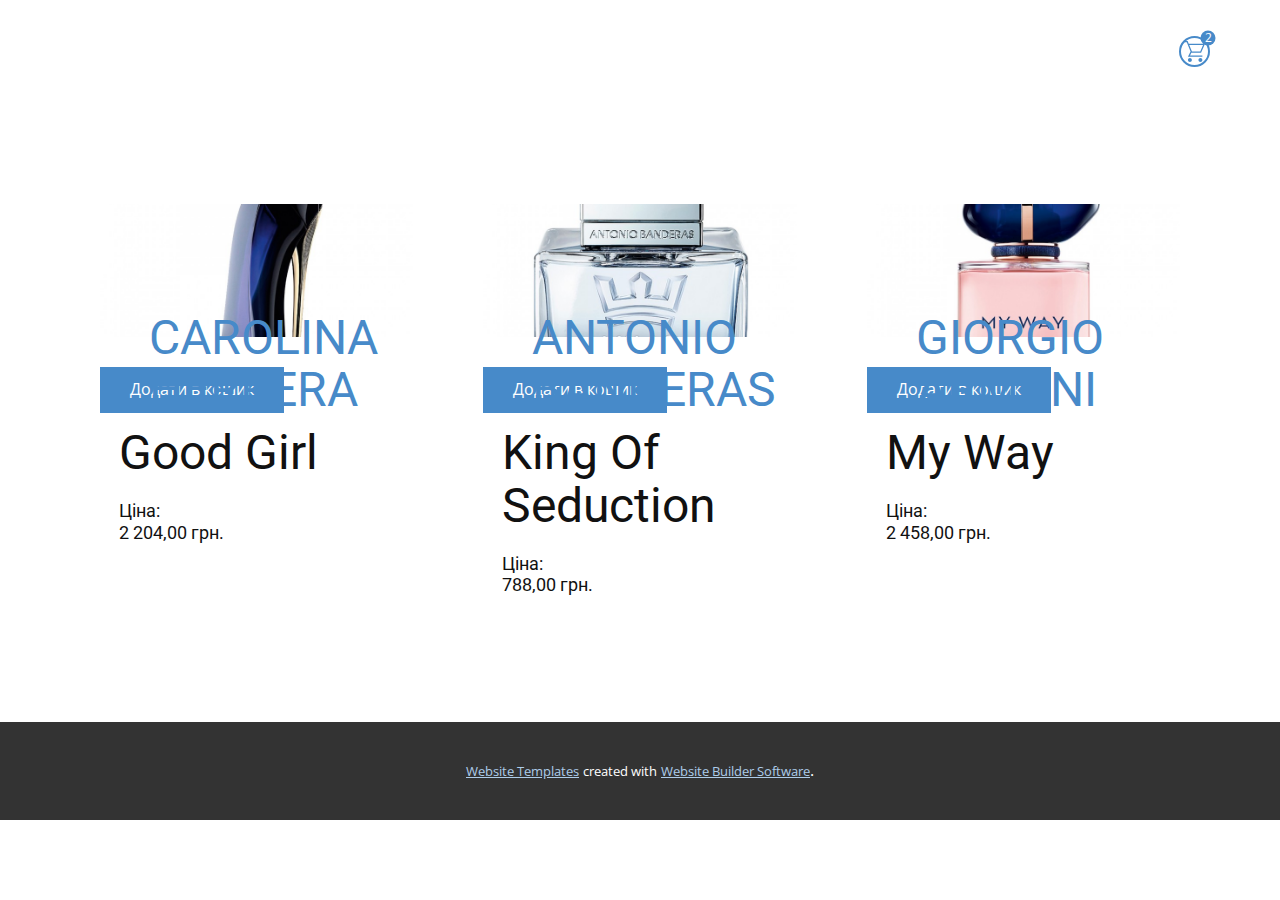
<file: index.html>
<!DOCTYPE html>
<html style="font-size: 16px;">
  <head>
    <meta name="viewport" content="width=device-width, initial-scale=1.0">
    <meta charset="utf-8">
    <meta name="keywords" content="CAROLINA HERRERAGood Girl, ​ANTONIO BANDERASKing Of Seduction, GIORGIO ARMANIMy Way">
    <meta name="description" content="">
    <meta name="page_type" content="np-template-header-footer-from-plugin">
    <title>О нас</title>
    <link rel="stylesheet" href="nicepage.css" media="screen">
<link rel="stylesheet" href="О-нас.css" media="screen">
    <script class="u-script" type="text/javascript" src="jquery.js" defer=""></script>
    <script class="u-script" type="text/javascript" src="nicepage.js" defer=""></script>
    <meta name="generator" content="Nicepage 4.9.5, nicepage.com">
    
    <link id="u-theme-google-font" rel="stylesheet" href="https://fonts.googleapis.com/css?family=Roboto:100,100i,300,300i,400,400i,500,500i,700,700i,900,900i|Open+Sans:300,300i,400,400i,500,500i,600,600i,700,700i,800,800i">
    
    
    
    
    <script type="application/ld+json">{
		"@context": "http://schema.org",
		"@type": "Organization",
		"name": ""
}</script>
    <meta name="theme-color" content="#478ac9">
    <meta property="og:title" content="О нас">
    <meta property="og:type" content="website">
  </head>
  <body data-home-page="О-нас.html" data-home-page-title="О нас" class="u-body u-xl-mode"><header class="u-clearfix u-header u-header" id="sec-addf"><div class="u-align-left-xs u-clearfix u-sheet u-valign-middle-lg u-valign-middle-md u-valign-middle-sm u-valign-middle-xl u-sheet-1"><!--shopping_cart-->
        <a class="u-shopping-cart u-shopping-cart-1" href="#"><span class="u-border-2 u-border-palette-1-base u-icon u-icon-circle u-shopping-cart-icon u-text-palette-1-base u-icon-1"><svg class="u-svg-link" preserveAspectRatio="xMidYMin slice" viewBox="0 0 16 16" style=""><use xmlns:xlink="http://www.w3.org/1999/xlink" xlink:href="#svg-b035"></use></svg><svg class="u-svg-content" viewBox="0 0 16 16" x="0px" y="0px" id="svg-b035"><path d="M14.5,3l-2.1,5H6.1L5.9,7.6L4,3H14.5 M0,0v1h2.1L5,8l-2,4h11v-1H4.6l1-2H13l3-7H3.6L2.8,0H0z M12.5,13
	c-0.8,0-1.5,0.7-1.5,1.5s0.7,1.5,1.5,1.5s1.5-0.7,1.5-1.5S13.3,13,12.5,13L12.5,13z M4.5,13C3.7,13,3,13.7,3,14.5S3.7,16,4.5,16
	S6,15.3,6,14.5S5.3,13,4.5,13L4.5,13z"></path></svg>
        <span class="u-icon-circle u-palette-1-base u-shopping-cart-count" style="font-size: 0.75rem;"><!--shopping_cart_count-->2<!--/shopping_cart_count--></span>
    </span>
        </a><!--/shopping_cart-->
      </div></header>
    <section class="u-clearfix u-section-1" id="sec-34e7">
      <div class="u-clearfix u-sheet u-sheet-1"><!--blog--><!--blog_options_json--><!--{"type":"Recent","source":"","tags":"","count":""}--><!--/blog_options_json-->
        <div class="u-blog u-container-style u-expanded-width-lg u-expanded-width-md u-expanded-width-sm u-expanded-width-xl u-layout-horizontal u-blog-1">
          <div class="u-list-control"></div>
          <div class="u-repeater u-repeater-1"><!--blog_post-->
            <div class="u-blog-post u-container-style u-repeater-item">
              <div class="u-container-layout u-similar-container u-container-layout-1">
                <a class="u-post-header-link" href="blog/пост-5.html"><!--blog_post_image-->
                  <img src="images/carolina-herrera-good-girl.jpg" alt="" class="u-blog-control u-expanded-width-lg u-expanded-width-md u-expanded-width-sm u-expanded-width-xl u-image u-image-default u-image-1" data-image-width="720" data-image-height="720"><!--/blog_post_image-->
                </a>
                <a id = "yourId"  class="u-btn u-button-style u-btn-1">Додати в кошик</a>
                <h1 class="u-text u-text-1">
                  <a href="https://www.brocard.ua/ua/brand/carolina_herrera" class="brand-name u-active-none u-border-none u-btn u-button-style u-hover-none u-none u-text-palette-1-base u-btn-2">CAROLINA HERRERA</a>Good Girl
                </h1>
                <h6 class="u-text u-text-2"> Ціна:<br>2&nbsp;204,00&nbsp;грн.
                </h6>
              </div>
            </div><!--/blog_post--><!--blog_post-->
            <div class="u-blog-post u-container-style u-repeater-item">
              <div class="u-container-layout u-similar-container u-container-layout-2">
                <a class="u-post-header-link" href="blog/пост-4.html"><!--blog_post_image-->
                  <img src="images/antonio-banderas-king-of-seduction.jpg" alt="" class="u-blog-control u-expanded-width-lg u-expanded-width-md u-expanded-width-sm u-expanded-width-xl u-image u-image-default u-image-2" data-image-width="720" data-image-height="720"><!--/blog_post_image-->
                </a>
                <script>
                  document.getElementById('yourId1').onclick = function(){
alert('Додано в кошик');
}
                </script>
                  <script>
                    document.getElementById('yourId2').onclick = function(){
alert('Додано в кошик');
}
                  </script>
                    <script>
                      document.getElementById('yourId').onclick = function(){
  alert('Додано в кошик');
  }
                    </script>
                <a id = "yourId1" class="u-btn u-button-style u-btn-3">Додати в кошик</a>
                <h1 class="u-text u-text-3">
                  <a href="https://www.brocard.ua/ua/brand/antonio_banderas" class="brand-name u-active-none u-border-none u-btn u-button-style u-hover-none u-none u-text-palette-1-base u-btn-4">ANTONIO BANDERAS</a>King Of Seduction
                </h1>
                <h6 class="u-text u-text-4">Ціна:<br>788,00&nbsp;грн.
                </h6>
              </div>
            </div><!--/blog_post--><!--blog_post-->
            <div class="u-blog-post u-container-style u-repeater-item">
              <div class="u-container-layout u-similar-container u-container-layout-3">
                <a class="u-post-header-link" href="blog/пост-3.html"><!--blog_post_image-->
                  <img src="images/giorgio-armani-my-way.jpg" alt="" class="u-blog-control u-expanded-width-lg u-expanded-width-md u-expanded-width-sm u-expanded-width-xl u-image u-image-default u-image-3" data-image-width="720" data-image-height="720"><!--/blog_post_image-->
                </a>
                <a id = "yourId2" class="u-btn u-button-style u-btn-5">Додати в кошик</a>
                <h1 class="u-text u-text-5">
                  <a href="https://www.brocard.ua/ua/brand/giorgio_armani" class="brand-name u-active-none u-border-none u-btn u-button-style u-hover-none u-none u-text-palette-1-base u-btn-6">GIORGIO ARMANI</a>
                  <br>My Way
                </h1>
                <h6 class="u-text u-text-6"> Ціна:<br>2&nbsp;458,00&nbsp;грн.
                </h6>
              </div>
            </div><!--/blog_post-->
          </div>
          <div class="u-list-control"></div>
          <a class="u-absolute-vcenter u-gallery-nav u-gallery-nav-prev u-hidden-xs u-opacity u-opacity-70 u-spacing-10 u-text-body-alt-color u-gallery-nav-1" href="#" role="button">
            <span aria-hidden="true">
              <svg viewBox="0 0 451.847 451.847"><path d="M97.141,225.92c0-8.095,3.091-16.192,9.259-22.366L300.689,9.27c12.359-12.359,32.397-12.359,44.751,0
c12.354,12.354,12.354,32.388,0,44.748L173.525,225.92l171.903,171.909c12.354,12.354,12.354,32.391,0,44.744
c-12.354,12.365-32.386,12.365-44.745,0l-194.29-194.281C100.226,242.115,97.141,234.018,97.141,225.92z"></path></svg>
            </span>
            <span class="sr-only">
              <svg viewBox="0 0 451.847 451.847"><path d="M97.141,225.92c0-8.095,3.091-16.192,9.259-22.366L300.689,9.27c12.359-12.359,32.397-12.359,44.751,0
c12.354,12.354,12.354,32.388,0,44.748L173.525,225.92l171.903,171.909c12.354,12.354,12.354,32.391,0,44.744
c-12.354,12.365-32.386,12.365-44.745,0l-194.29-194.281C100.226,242.115,97.141,234.018,97.141,225.92z"></path></svg>
            </span>
          </a>
          <a class="u-absolute-vcenter u-gallery-nav u-gallery-nav-next u-hidden-xs u-opacity u-opacity-70 u-spacing-10 u-text-body-alt-color u-gallery-nav-2" href="#" role="button">
            <span aria-hidden="true">
              <svg viewBox="0 0 451.846 451.847"><path d="M345.441,248.292L151.154,442.573c-12.359,12.365-32.397,12.365-44.75,0c-12.354-12.354-12.354-32.391,0-44.744
L278.318,225.92L106.409,54.017c-12.354-12.359-12.354-32.394,0-44.748c12.354-12.359,32.391-12.359,44.75,0l194.287,194.284
c6.177,6.18,9.262,14.271,9.262,22.366C354.708,234.018,351.617,242.115,345.441,248.292z"></path></svg>
            </span>
            <span class="sr-only">
              <svg viewBox="0 0 451.846 451.847"><path d="M345.441,248.292L151.154,442.573c-12.359,12.365-32.397,12.365-44.75,0c-12.354-12.354-12.354-32.391,0-44.744
L278.318,225.92L106.409,54.017c-12.354-12.359-12.354-32.394,0-44.748c12.354-12.359,32.391-12.359,44.75,0l194.287,194.284
c6.177,6.18,9.262,14.271,9.262,22.366C354.708,234.018,351.617,242.115,345.441,248.292z"></path></svg>
            </span>
          </a>
        </div><!--/blog-->
      </div>
    </section>
    
    
    
    
    <footer class="u-align-center u-clearfix u-footer u-white u-footer" id="sec-1e5b"><div class="u-align-left-xs u-clearfix u-sheet u-sheet-1"></div></footer>
    <section class="u-backlink u-clearfix u-grey-80">
      <a class="u-link" href="https://nicepage.com/website-templates" target="_blank">
        <span>Website Templates</span>
      </a>
      <p class="u-text">
        <span>created with</span>
      </p>
      <a class="u-link" href="" target="_blank">
        <span>Website Builder Software</span>
      </a>. 
    </section>
  </body>
</html>
</file>
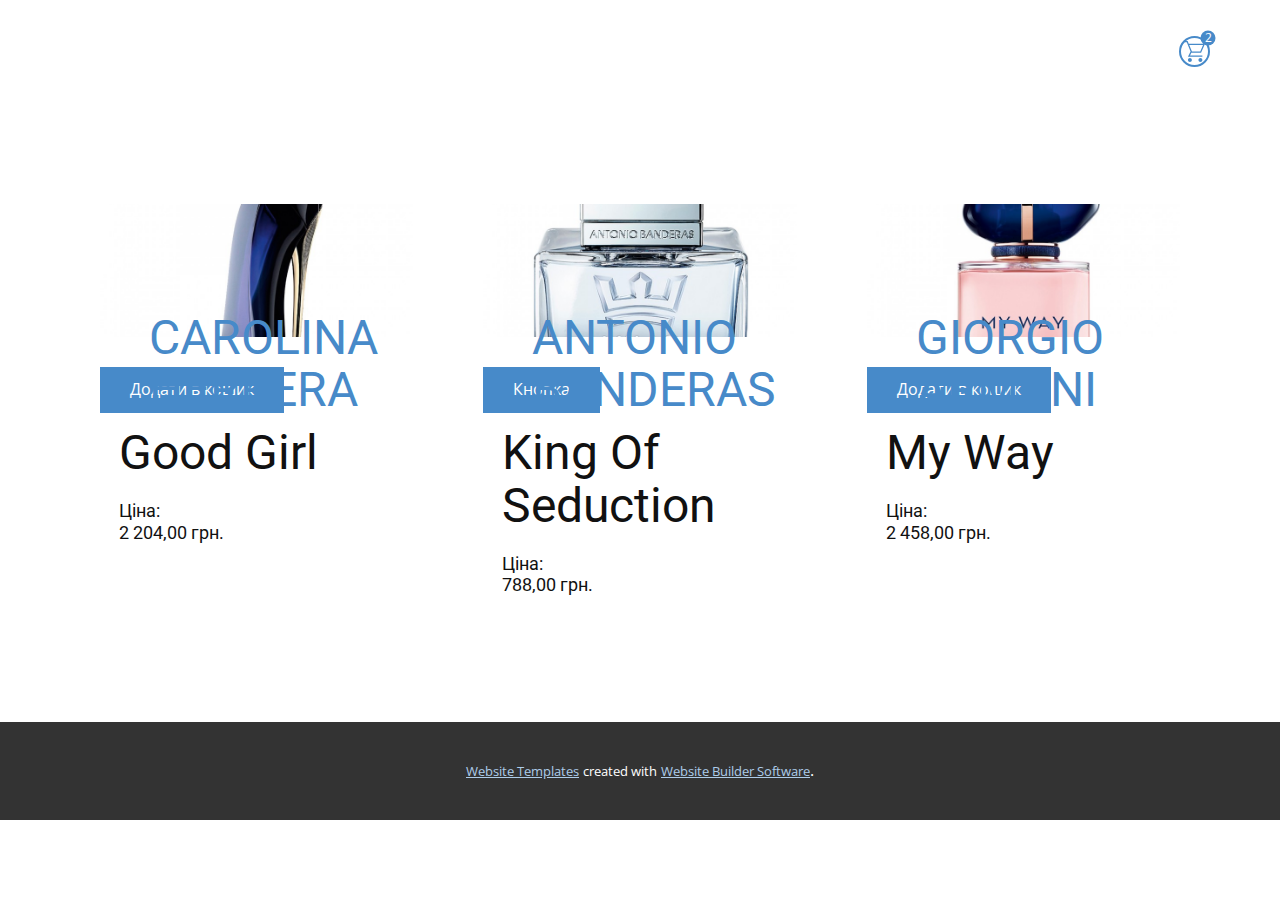
<file: О-нас.html>
<!DOCTYPE html>
<html style="font-size: 16px;">
  <head>
    <meta name="viewport" content="width=device-width, initial-scale=1.0">
    <meta charset="utf-8">
    <meta name="keywords" content="CAROLINA HERRERAGood Girl, ​ANTONIO BANDERASKing Of Seduction, GIORGIO ARMANIMy Way">
    <meta name="description" content="">
    <meta name="page_type" content="np-template-header-footer-from-plugin">
    <title>О нас</title>
    <link rel="stylesheet" href="nicepage.css" media="screen">
<link rel="stylesheet" href="О-нас.css" media="screen">
    <script class="u-script" type="text/javascript" src="jquery.js" defer=""></script>
    <script class="u-script" type="text/javascript" src="nicepage.js" defer=""></script>
    <meta name="generator" content="Nicepage 4.9.5, nicepage.com">
    
    <link id="u-theme-google-font" rel="stylesheet" href="https://fonts.googleapis.com/css?family=Roboto:100,100i,300,300i,400,400i,500,500i,700,700i,900,900i|Open+Sans:300,300i,400,400i,500,500i,600,600i,700,700i,800,800i">
    
    
    
    
    <script type="application/ld+json">{
		"@context": "http://schema.org",
		"@type": "Organization",
		"name": ""
}</script>
    <meta name="theme-color" content="#478ac9">
    <meta property="og:title" content="О нас">
    <meta property="og:type" content="website">
  </head>
  <body class="u-body u-xl-mode"><header class="u-clearfix u-header u-header" id="sec-addf"><div class="u-align-left-xs u-clearfix u-sheet u-valign-middle-lg u-valign-middle-md u-valign-middle-sm u-valign-middle-xl u-sheet-1"><!--shopping_cart-->
        <a class="u-shopping-cart u-shopping-cart-1" href="#"><span class="u-border-2 u-border-palette-1-base u-icon u-icon-circle u-shopping-cart-icon u-text-palette-1-base u-icon-1"><svg class="u-svg-link" preserveAspectRatio="xMidYMin slice" viewBox="0 0 16 16" style=""><use xmlns:xlink="http://www.w3.org/1999/xlink" xlink:href="#svg-b035"></use></svg><svg class="u-svg-content" viewBox="0 0 16 16" x="0px" y="0px" id="svg-b035"><path d="M14.5,3l-2.1,5H6.1L5.9,7.6L4,3H14.5 M0,0v1h2.1L5,8l-2,4h11v-1H4.6l1-2H13l3-7H3.6L2.8,0H0z M12.5,13
	c-0.8,0-1.5,0.7-1.5,1.5s0.7,1.5,1.5,1.5s1.5-0.7,1.5-1.5S13.3,13,12.5,13L12.5,13z M4.5,13C3.7,13,3,13.7,3,14.5S3.7,16,4.5,16
	S6,15.3,6,14.5S5.3,13,4.5,13L4.5,13z"></path></svg>
        <span class="u-icon-circle u-palette-1-base u-shopping-cart-count" style="font-size: 0.75rem;"><!--shopping_cart_count-->2<!--/shopping_cart_count--></span>
    </span>
        </a><!--/shopping_cart-->
      </div></header>
    <section class="u-clearfix u-section-1" id="sec-34e7">
      <div class="u-clearfix u-sheet u-sheet-1"><!--blog--><!--blog_options_json--><!--{"type":"Recent","source":"","tags":"","count":""}--><!--/blog_options_json-->
        <div class="u-blog u-container-style u-expanded-width-lg u-expanded-width-md u-expanded-width-sm u-expanded-width-xl u-layout-horizontal u-blog-1">
          <div class="u-list-control"></div>
          <div class="u-repeater u-repeater-1"><!--blog_post-->
            <div class="u-blog-post u-container-style u-repeater-item">
              <div class="u-container-layout u-similar-container u-container-layout-1">
                <a class="u-post-header-link" href="blog/пост-5.html"><!--blog_post_image-->
                  <img src="images/carolina-herrera-good-girl.jpg" alt="" class="u-blog-control u-expanded-width-lg u-expanded-width-md u-expanded-width-sm u-expanded-width-xl u-image u-image-default u-image-1" data-image-width="720" data-image-height="720"><!--/blog_post_image-->
                </a>
                <a href="https://nicepage.com/k/retro-website-templates" class="u-btn u-button-style u-btn-1">Додати в кошик</a>
                <h1 class="u-text u-text-1">
                  <a href="https://www.brocard.ua/ua/brand/carolina_herrera" class="brand-name u-active-none u-border-none u-btn u-button-style u-hover-none u-none u-text-palette-1-base u-btn-2">CAROLINA HERRERA</a>Good Girl
                </h1>
                <h6 class="u-text u-text-2"> Ціна:<br>2&nbsp;204,00&nbsp;грн.
                </h6>
              </div>
            </div><!--/blog_post--><!--blog_post-->
            <div class="u-blog-post u-container-style u-repeater-item">
              <div class="u-container-layout u-similar-container u-container-layout-2">
                <a class="u-post-header-link" href="blog/пост-4.html"><!--blog_post_image-->
                  <img src="images/antonio-banderas-king-of-seduction.jpg" alt="" class="u-blog-control u-expanded-width-lg u-expanded-width-md u-expanded-width-sm u-expanded-width-xl u-image u-image-default u-image-2" data-image-width="720" data-image-height="720"><!--/blog_post_image-->
                </a>
                <a href="https://nicepage.com/k/retro-website-templates" class="u-btn u-button-style u-btn-3">Кнопка</a>
                <h1 class="u-text u-text-3">
                  <a href="https://www.brocard.ua/ua/brand/antonio_banderas" class="brand-name u-active-none u-border-none u-btn u-button-style u-hover-none u-none u-text-palette-1-base u-btn-4">ANTONIO BANDERAS</a>King Of Seduction
                </h1>
                <h6 class="u-text u-text-4">Ціна:<br>788,00&nbsp;грн.
                </h6>
              </div>
            </div><!--/blog_post--><!--blog_post-->
            <div class="u-blog-post u-container-style u-repeater-item">
              <div class="u-container-layout u-similar-container u-container-layout-3">
                <a class="u-post-header-link" href="blog/пост-3.html"><!--blog_post_image-->
                  <img src="images/giorgio-armani-my-way.jpg" alt="" class="u-blog-control u-expanded-width-lg u-expanded-width-md u-expanded-width-sm u-expanded-width-xl u-image u-image-default u-image-3" data-image-width="720" data-image-height="720"><!--/blog_post_image-->
                </a>
                <a href="https://nicepage.com/k/retro-website-templates" class="u-btn u-button-style u-btn-5">Додати в кошик</a>
                <h1 class="u-text u-text-5">
                  <a href="https://www.brocard.ua/ua/brand/giorgio_armani" class="brand-name u-active-none u-border-none u-btn u-button-style u-hover-none u-none u-text-palette-1-base u-btn-6">GIORGIO ARMANI</a>
                  <br>My Way
                </h1>
                <h6 class="u-text u-text-6"> Ціна:<br>2&nbsp;458,00&nbsp;грн.
                </h6>
              </div>
            </div><!--/blog_post-->
          </div>
          <div class="u-list-control"></div>
          <a class="u-absolute-vcenter u-gallery-nav u-gallery-nav-prev u-hidden-xs u-opacity u-opacity-70 u-spacing-10 u-text-body-alt-color u-gallery-nav-1" href="#" role="button">
            <span aria-hidden="true">
              <svg viewBox="0 0 451.847 451.847"><path d="M97.141,225.92c0-8.095,3.091-16.192,9.259-22.366L300.689,9.27c12.359-12.359,32.397-12.359,44.751,0
c12.354,12.354,12.354,32.388,0,44.748L173.525,225.92l171.903,171.909c12.354,12.354,12.354,32.391,0,44.744
c-12.354,12.365-32.386,12.365-44.745,0l-194.29-194.281C100.226,242.115,97.141,234.018,97.141,225.92z"></path></svg>
            </span>
            <span class="sr-only">
              <svg viewBox="0 0 451.847 451.847"><path d="M97.141,225.92c0-8.095,3.091-16.192,9.259-22.366L300.689,9.27c12.359-12.359,32.397-12.359,44.751,0
c12.354,12.354,12.354,32.388,0,44.748L173.525,225.92l171.903,171.909c12.354,12.354,12.354,32.391,0,44.744
c-12.354,12.365-32.386,12.365-44.745,0l-194.29-194.281C100.226,242.115,97.141,234.018,97.141,225.92z"></path></svg>
            </span>
          </a>
          <a class="u-absolute-vcenter u-gallery-nav u-gallery-nav-next u-hidden-xs u-opacity u-opacity-70 u-spacing-10 u-text-body-alt-color u-gallery-nav-2" href="#" role="button">
            <span aria-hidden="true">
              <svg viewBox="0 0 451.846 451.847"><path d="M345.441,248.292L151.154,442.573c-12.359,12.365-32.397,12.365-44.75,0c-12.354-12.354-12.354-32.391,0-44.744
L278.318,225.92L106.409,54.017c-12.354-12.359-12.354-32.394,0-44.748c12.354-12.359,32.391-12.359,44.75,0l194.287,194.284
c6.177,6.18,9.262,14.271,9.262,22.366C354.708,234.018,351.617,242.115,345.441,248.292z"></path></svg>
            </span>
            <span class="sr-only">
              <svg viewBox="0 0 451.846 451.847"><path d="M345.441,248.292L151.154,442.573c-12.359,12.365-32.397,12.365-44.75,0c-12.354-12.354-12.354-32.391,0-44.744
L278.318,225.92L106.409,54.017c-12.354-12.359-12.354-32.394,0-44.748c12.354-12.359,32.391-12.359,44.75,0l194.287,194.284
c6.177,6.18,9.262,14.271,9.262,22.366C354.708,234.018,351.617,242.115,345.441,248.292z"></path></svg>
            </span>
          </a>
        </div><!--/blog-->
      </div>
    </section>
    
    
    
    
    <footer class="u-align-center u-clearfix u-footer u-white u-footer" id="sec-1e5b"><div class="u-align-left-xs u-clearfix u-sheet u-sheet-1"></div></footer>
    <section class="u-backlink u-clearfix u-grey-80">
      <a class="u-link" href="https://nicepage.com/website-templates" target="_blank">
        <span>Website Templates</span>
      </a>
      <p class="u-text">
        <span>created with</span>
      </p>
      <a class="u-link" href="" target="_blank">
        <span>Website Builder Software</span>
      </a>. 
    </section>
  </body>
</html>
</file>
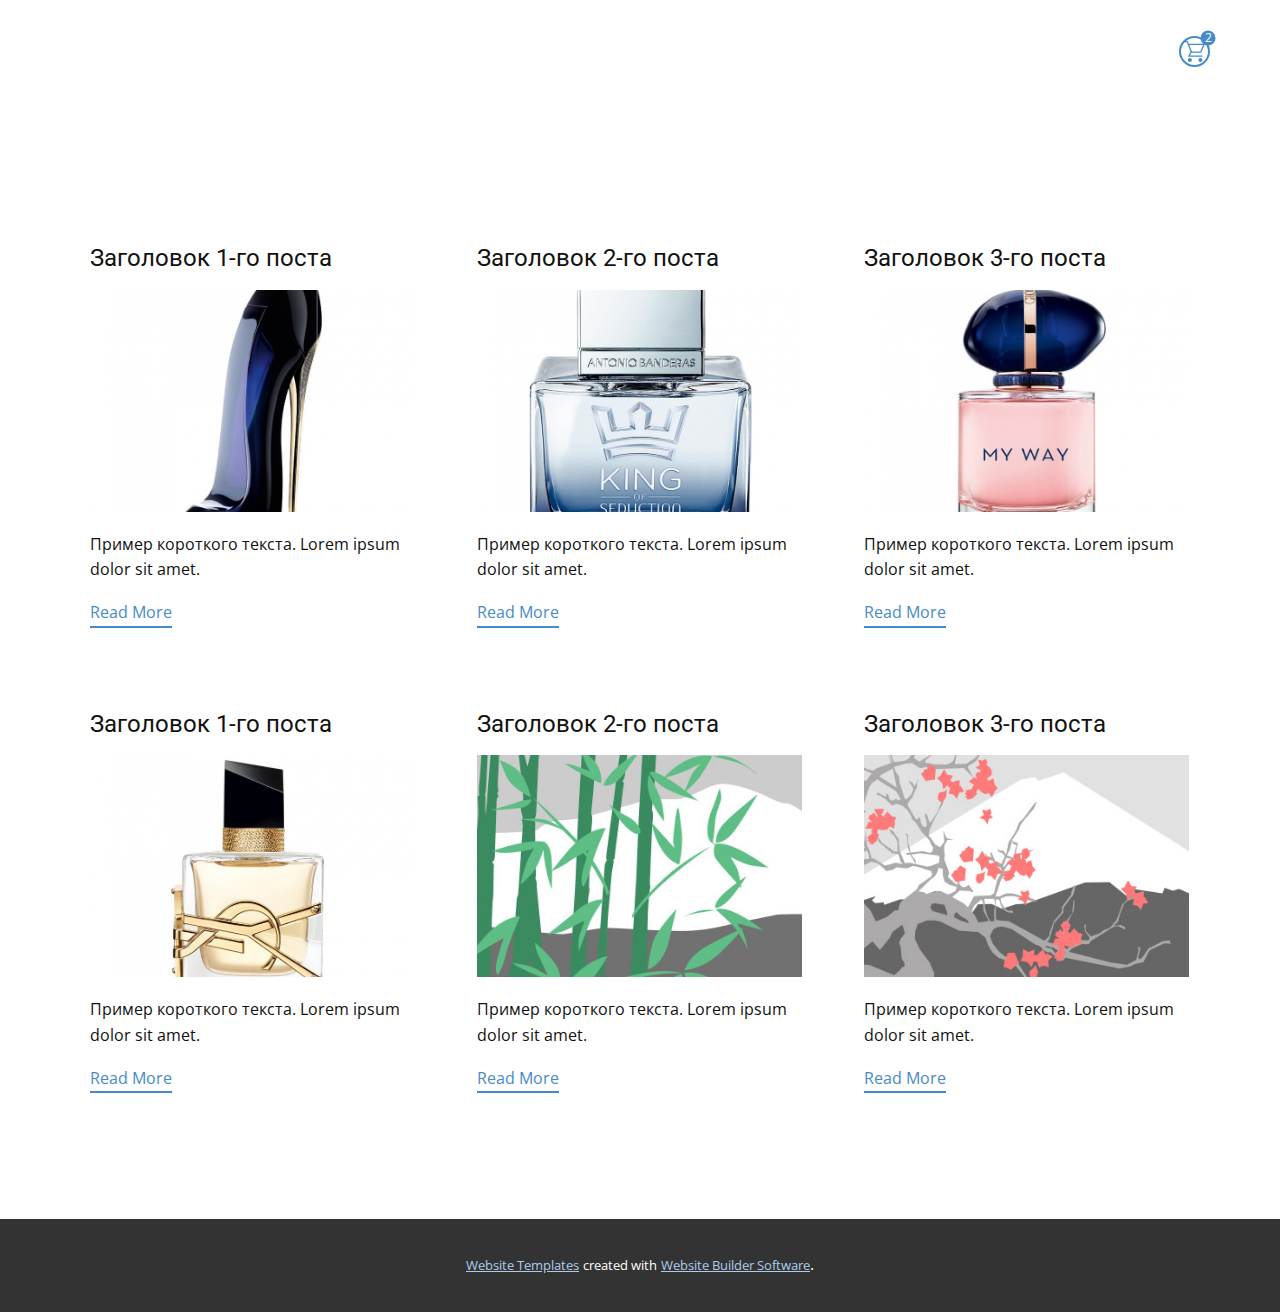
<file: blog/blog.html>
<html style="font-size: 16px;"><head>
    <meta name="viewport" content="width=device-width, initial-scale=1.0">
    <meta charset="utf-8">
    <meta name="keywords" content="Welcome!">
    <meta name="description" content="">
    <meta name="page_type" content="np-template-header-footer-from-plugin">
    <title>Blog Template</title>
    <link rel="stylesheet" href="../nicepage.css" media="screen">
<link rel="stylesheet" href="../Blog-Template.css" media="screen">
    <script class="u-script" type="text/javascript" src="../jquery.js" defer=""></script>
    <script class="u-script" type="text/javascript" src="../nicepage.js" defer=""></script>
    <meta name="generator" content="Nicepage 4.9.5, nicepage.com">
    <link id="u-theme-google-font" rel="stylesheet" href="https://fonts.googleapis.com/css?family=Roboto:100,100i,300,300i,400,400i,500,500i,700,700i,900,900i|Open+Sans:300,300i,400,400i,500,500i,600,600i,700,700i,800,800i">
    
    
    
    
    <script type="application/ld+json">{
		"@context": "http://schema.org",
		"@type": "Organization",
		"name": ""
}</script>
    <meta name="theme-color" content="#478ac9">
  </head>
  <body class="u-body u-xl-mode"><header class="u-clearfix u-header u-header" id="sec-addf"><div class="u-align-left-xs u-clearfix u-sheet u-valign-middle-lg u-valign-middle-md u-valign-middle-sm u-valign-middle-xl u-sheet-1"><!--shopping_cart-->
        <a class="u-shopping-cart u-shopping-cart-1" href="#"><span class="u-border-2 u-border-palette-1-base u-icon u-icon-circle u-shopping-cart-icon u-text-palette-1-base u-icon-1"><svg class="u-svg-link" preserveAspectRatio="xMidYMin slice" viewBox="0 0 16 16" style=""><use xmlns:xlink="http://www.w3.org/1999/xlink" xlink:href="#svg-b035"></use></svg><svg class="u-svg-content" viewBox="0 0 16 16" x="0px" y="0px" id="svg-b035"><path d="M14.5,3l-2.1,5H6.1L5.9,7.6L4,3H14.5 M0,0v1h2.1L5,8l-2,4h11v-1H4.6l1-2H13l3-7H3.6L2.8,0H0z M12.5,13
	c-0.8,0-1.5,0.7-1.5,1.5s0.7,1.5,1.5,1.5s1.5-0.7,1.5-1.5S13.3,13,12.5,13L12.5,13z M4.5,13C3.7,13,3,13.7,3,14.5S3.7,16,4.5,16
	S6,15.3,6,14.5S5.3,13,4.5,13L4.5,13z"></path></svg>
        <span class="u-icon-circle u-palette-1-base u-shopping-cart-count" style="font-size: 0.75rem;"><!--shopping_cart_count-->2<!--/shopping_cart_count--></span>
    </span>
        </a><!--/shopping_cart-->
      </div></header>
    <section class="u-clearfix u-section-1" id="sec-68e6">
      <div class="u-clearfix u-sheet u-valign-middle u-sheet-1"><!--blog--><!--blog_options_json--><!--{"type":"Recent","source":"","tags":"","count":""}--><!--/blog_options_json-->
        <div class="u-blog u-expanded-width u-repeater u-repeater-1"><!--blog_post-->
          <div class="u-blog-post u-container-style u-repeater-item u-white u-repeater-item-1">
            <div class="u-container-layout u-similar-container u-valign-top u-container-layout-1"><!--blog_post_header-->
              <h4 class="u-blog-control u-text u-text-1">
                <a class="u-post-header-link" href="../blog/пост-5.html"><!--blog_post_header_content-->Заголовок 1-го поста<!--/blog_post_header_content--></a>
              </h4><!--/blog_post_header--><!--blog_post_image-->
              <a class="u-post-header-link" href="../blog/пост-5.html"><img alt="" class="u-blog-control u-expanded-width u-image u-image-default u-image-1" src="../images/carolina-herrera-good-girl.jpg"></a><!--/blog_post_image--><!--blog_post_content-->
              <div class="u-blog-control u-post-content u-text u-text-2 fr-view">Пример короткого текста. Lorem ipsum dolor sit amet.</div><!--/blog_post_content--><!--blog_post_readmore-->
              <a href="../blog/пост-5.html" class="u-blog-control u-border-2 u-border-palette-1-base u-btn u-btn-rectangle u-button-style u-none u-btn-1"><!--blog_post_readmore_content--><!--options_json--><!--{"content":"Read More","defaultValue":"Читать дальше"}--><!--/options_json-->Read More<!--/blog_post_readmore_content--></a><!--/blog_post_readmore-->
            </div>
          </div><div class="u-blog-post u-container-style u-repeater-item u-video-cover u-white">
            <div class="u-container-layout u-similar-container u-valign-top u-container-layout-2"><!--blog_post_header-->
              <h4 class="u-blog-control u-text u-text-3">
                <a class="u-post-header-link" href="../blog/пост-4.html"><!--blog_post_header_content-->Заголовок 2-го поста<!--/blog_post_header_content--></a>
              </h4><!--/blog_post_header--><!--blog_post_image-->
              <a class="u-post-header-link" href="../blog/пост-4.html"><img alt="" class="u-blog-control u-expanded-width u-image u-image-default u-image-2" src="../images/antonio-banderas-king-of-seduction.jpg"></a><!--/blog_post_image--><!--blog_post_content-->
              <div class="u-blog-control u-post-content u-text u-text-4 fr-view">Пример короткого текста. Lorem ipsum dolor sit amet.</div><!--/blog_post_content--><!--blog_post_readmore-->
              <a href="../blog/пост-4.html" class="u-blog-control u-border-2 u-border-palette-1-base u-btn u-btn-rectangle u-button-style u-none u-btn-2"><!--blog_post_readmore_content--><!--options_json--><!--{"content":"Read More","defaultValue":"Читать дальше"}--><!--/options_json-->Read More<!--/blog_post_readmore_content--></a><!--/blog_post_readmore-->
            </div>
          </div><div class="u-blog-post u-container-style u-repeater-item u-video-cover u-white">
            <div class="u-container-layout u-similar-container u-valign-top u-container-layout-3"><!--blog_post_header-->
              <h4 class="u-blog-control u-text u-text-5">
                <a class="u-post-header-link" href="../blog/пост-3.html"><!--blog_post_header_content-->Заголовок 3-го поста<!--/blog_post_header_content--></a>
              </h4><!--/blog_post_header--><!--blog_post_image-->
              <a class="u-post-header-link" href="../blog/пост-3.html"><img alt="" class="u-blog-control u-expanded-width u-image u-image-default u-image-3" src="../images/giorgio-armani-my-way.jpg"></a><!--/blog_post_image--><!--blog_post_content-->
              <div class="u-blog-control u-post-content u-text u-text-6 fr-view">Пример короткого текста. Lorem ipsum dolor sit amet.</div><!--/blog_post_content--><!--blog_post_readmore-->
              <a href="../blog/пост-3.html" class="u-blog-control u-border-2 u-border-palette-1-base u-btn u-btn-rectangle u-button-style u-none u-btn-3"><!--blog_post_readmore_content--><!--options_json--><!--{"content":"Read More","defaultValue":"Читать дальше"}--><!--/options_json-->Read More<!--/blog_post_readmore_content--></a><!--/blog_post_readmore-->
            </div>
          </div><div class="u-blog-post u-container-style u-repeater-item u-white u-repeater-item-1">
            <div class="u-container-layout u-similar-container u-valign-top u-container-layout-1"><!--blog_post_header-->
              <h4 class="u-blog-control u-text u-text-1">
                <a class="u-post-header-link" href="../blog/пост-2.html"><!--blog_post_header_content-->Заголовок 1-го поста<!--/blog_post_header_content--></a>
              </h4><!--/blog_post_header--><!--blog_post_image-->
              <a class="u-post-header-link" href="../blog/пост-2.html"><img alt="" class="u-blog-control u-expanded-width u-image u-image-default u-image-1" src="../images/yves-saint-laurent-libre.jpg"></a><!--/blog_post_image--><!--blog_post_content-->
              <div class="u-blog-control u-post-content u-text u-text-2 fr-view">Пример короткого текста. Lorem ipsum dolor sit amet.</div><!--/blog_post_content--><!--blog_post_readmore-->
              <a href="../blog/пост-2.html" class="u-blog-control u-border-2 u-border-palette-1-base u-btn u-btn-rectangle u-button-style u-none u-btn-1"><!--blog_post_readmore_content--><!--options_json--><!--{"content":"Read More","defaultValue":"Читать дальше"}--><!--/options_json-->Read More<!--/blog_post_readmore_content--></a><!--/blog_post_readmore-->
            </div>
          </div><div class="u-blog-post u-container-style u-repeater-item u-video-cover u-white">
            <div class="u-container-layout u-similar-container u-valign-top u-container-layout-2"><!--blog_post_header-->
              <h4 class="u-blog-control u-text u-text-3">
                <a class="u-post-header-link" href="../blog/пост-1.html"><!--blog_post_header_content-->Заголовок 2-го поста<!--/blog_post_header_content--></a>
              </h4><!--/blog_post_header--><!--blog_post_image-->
              <a class="u-post-header-link" href="../blog/пост-1.html"><img alt="" class="u-blog-control u-expanded-width u-image u-image-default u-image-2" src="[data-uri]"></a><!--/blog_post_image--><!--blog_post_content-->
              <div class="u-blog-control u-post-content u-text u-text-4 fr-view">Пример короткого текста. Lorem ipsum dolor sit amet.</div><!--/blog_post_content--><!--blog_post_readmore-->
              <a href="../blog/пост-1.html" class="u-blog-control u-border-2 u-border-palette-1-base u-btn u-btn-rectangle u-button-style u-none u-btn-2"><!--blog_post_readmore_content--><!--options_json--><!--{"content":"Read More","defaultValue":"Читать дальше"}--><!--/options_json-->Read More<!--/blog_post_readmore_content--></a><!--/blog_post_readmore-->
            </div>
          </div><div class="u-blog-post u-container-style u-repeater-item u-video-cover u-white">
            <div class="u-container-layout u-similar-container u-valign-top u-container-layout-3"><!--blog_post_header-->
              <h4 class="u-blog-control u-text u-text-5">
                <a class="u-post-header-link" href="../blog/пост.html"><!--blog_post_header_content-->Заголовок 3-го поста<!--/blog_post_header_content--></a>
              </h4><!--/blog_post_header--><!--blog_post_image-->
              <a class="u-post-header-link" href="../blog/пост.html"><img alt="" class="u-blog-control u-expanded-width u-image u-image-default u-image-3" src="[data-uri]"></a><!--/blog_post_image--><!--blog_post_content-->
              <div class="u-blog-control u-post-content u-text u-text-6 fr-view">Пример короткого текста. Lorem ipsum dolor sit amet.</div><!--/blog_post_content--><!--blog_post_readmore-->
              <a href="../blog/пост.html" class="u-blog-control u-border-2 u-border-palette-1-base u-btn u-btn-rectangle u-button-style u-none u-btn-3"><!--blog_post_readmore_content--><!--options_json--><!--{"content":"Read More","defaultValue":"Читать дальше"}--><!--/options_json-->Read More<!--/blog_post_readmore_content--></a><!--/blog_post_readmore-->
            </div>
          </div><!--/blog_post--><!--blog_post-->
          <!--/blog_post--><!--blog_post-->
          <!--/blog_post-->
        </div><!--/blog-->
      </div>
    </section>
    
    
    
    
    <footer class="u-align-center u-clearfix u-footer u-white u-footer" id="sec-1e5b"><div class="u-align-left-xs u-clearfix u-sheet u-sheet-1"></div></footer>
    <section class="u-backlink u-clearfix u-grey-80">
      <a class="u-link" href="https://nicepage.com/website-templates" target="_blank">
        <span>Website Templates</span>
      </a>
      <p class="u-text">
        <span>created with</span>
      </p>
      <a class="u-link" href="" target="_blank">
        <span>Website Builder Software</span>
      </a>. 
    </section>
  
</body></html>
</file>
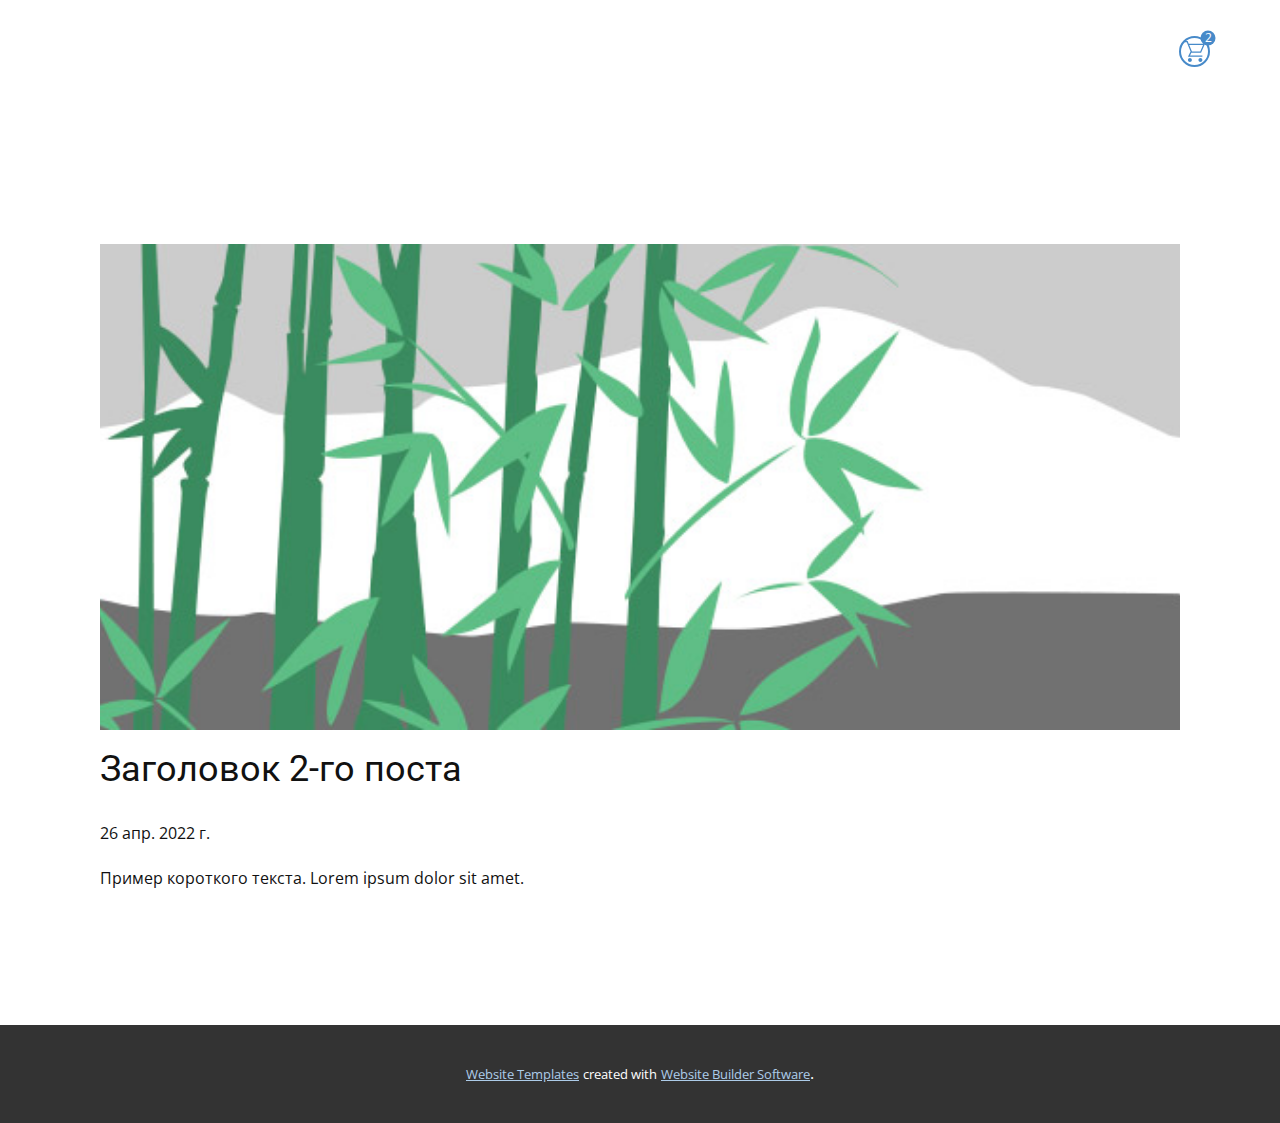
<file: blog/пост-1.html>
<!doctype html>
<html style="font-size: 16px;"><head>
    <meta name="viewport" content="width=device-width, initial-scale=1.0">
    <meta charset="utf-8">
    <meta name="keywords" content="Заголовок 1-го поста">
    <meta name="description" content="">
    <meta name="page_type" content="np-template-header-footer-from-plugin">
    <title>Заголовок 2-го поста</title>
    <link rel="stylesheet" href="../nicepage.css" media="screen">
<link rel="stylesheet" href="../Post-Template.css" media="screen">
    <script class="u-script" type="text/javascript" src="../jquery.js" defer=""></script>
    <script class="u-script" type="text/javascript" src="../nicepage.js" defer=""></script>
    <meta name="generator" content="Nicepage 4.9.5, nicepage.com">
    <link id="u-theme-google-font" rel="stylesheet" href="https://fonts.googleapis.com/css?family=Roboto:100,100i,300,300i,400,400i,500,500i,700,700i,900,900i|Open+Sans:300,300i,400,400i,500,500i,600,600i,700,700i,800,800i">
    
    
    
    
    <script type="application/ld+json">{
		"@context": "http://schema.org",
		"@type": "Organization",
		"name": ""
}</script>
    <meta name="theme-color" content="#478ac9">
  </head>
  <body class="u-body u-xl-mode"><header class="u-clearfix u-header u-header" id="sec-addf"><div class="u-align-left-xs u-clearfix u-sheet u-valign-middle-lg u-valign-middle-md u-valign-middle-sm u-valign-middle-xl u-sheet-1"><!--shopping_cart-->
        <a class="u-shopping-cart u-shopping-cart-1" href="#"><span class="u-border-2 u-border-palette-1-base u-icon u-icon-circle u-shopping-cart-icon u-text-palette-1-base u-icon-1"><svg class="u-svg-link" preserveAspectRatio="xMidYMin slice" viewBox="0 0 16 16" style=""><use xmlns:xlink="http://www.w3.org/1999/xlink" xlink:href="#svg-b035"></use></svg><svg class="u-svg-content" viewBox="0 0 16 16" x="0px" y="0px" id="svg-b035"><path d="M14.5,3l-2.1,5H6.1L5.9,7.6L4,3H14.5 M0,0v1h2.1L5,8l-2,4h11v-1H4.6l1-2H13l3-7H3.6L2.8,0H0z M12.5,13
	c-0.8,0-1.5,0.7-1.5,1.5s0.7,1.5,1.5,1.5s1.5-0.7,1.5-1.5S13.3,13,12.5,13L12.5,13z M4.5,13C3.7,13,3,13.7,3,14.5S3.7,16,4.5,16
	S6,15.3,6,14.5S5.3,13,4.5,13L4.5,13z"></path></svg>
        <span class="u-icon-circle u-palette-1-base u-shopping-cart-count" style="font-size: 0.75rem;"><!--shopping_cart_count-->2<!--/shopping_cart_count--></span>
    </span>
        </a><!--/shopping_cart-->
      </div></header>
    <section class="u-align-center u-clearfix u-section-1" id="sec-4aea">
      <div class="u-clearfix u-sheet u-valign-middle-md u-valign-middle-sm u-valign-middle-xs u-sheet-1"><!--post_details--><!--post_details_options_json--><!--{"source":""}--><!--/post_details_options_json--><!--blog_post-->
        <div class="u-container-style u-expanded-width u-post-details u-post-details-1">
          <div class="u-container-layout u-valign-middle u-container-layout-1"><!--blog_post_image-->
            <img alt="" class="u-blog-control u-expanded-width u-image u-image-default u-image-1" src="[data-uri]"><!--/blog_post_image--><!--blog_post_header-->
            <h2 class="u-blog-control u-text u-text-1">Заголовок 2-го поста</h2><!--/blog_post_header--><!--blog_post_metadata-->
            <div class="u-blog-control u-metadata u-metadata-1"><!--blog_post_metadata_date-->
              <span class="u-meta-date u-meta-icon">26 апр. 2022 г.</span><!--/blog_post_metadata_date--><!--blog_post_metadata_category-->
              <!--/blog_post_metadata_category--><!--blog_post_metadata_comments-->
              <!--/blog_post_metadata_comments-->
            </div><!--/blog_post_metadata--><!--blog_post_content-->
            <div class="u-align-justify u-blog-control u-post-content u-text u-text-2 fr-view">
  Пример короткого текста. Lorem ipsum dolor sit amet.
  </div><!--/blog_post_content-->
          </div>
        </div><!--/blog_post--><!--/post_details-->
      </div>
    </section>
    
    
    
    
    <footer class="u-align-center u-clearfix u-footer u-white u-footer" id="sec-1e5b"><div class="u-align-left-xs u-clearfix u-sheet u-sheet-1"></div></footer>
    <section class="u-backlink u-clearfix u-grey-80">
      <a class="u-link" href="https://nicepage.com/website-templates" target="_blank">
        <span>Website Templates</span>
      </a>
      <p class="u-text">
        <span>created with</span>
      </p>
      <a class="u-link" href="" target="_blank">
        <span>Website Builder Software</span>
      </a>. 
    </section>
  
</body></html>
</file>
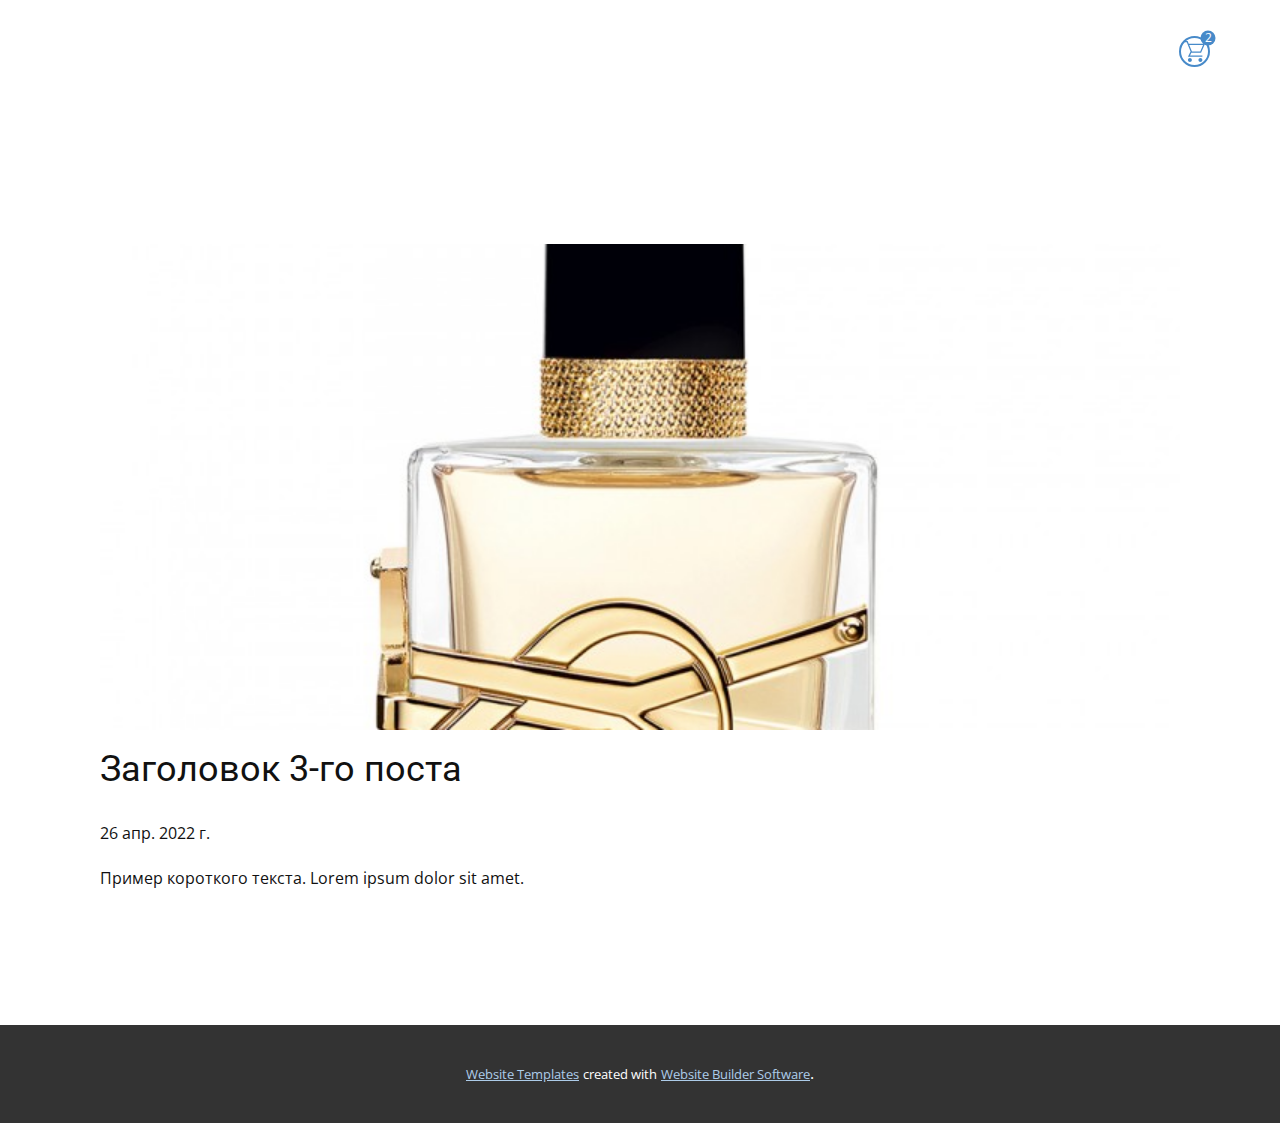
<file: blog/пост-2.html>
<!doctype html>
<html style="font-size: 16px;"><head>
    <meta name="viewport" content="width=device-width, initial-scale=1.0">
    <meta charset="utf-8">
    <meta name="keywords" content="Заголовок 1-го поста">
    <meta name="description" content="">
    <meta name="page_type" content="np-template-header-footer-from-plugin">
    <title>Заголовок 3-го поста</title>
    <link rel="stylesheet" href="../nicepage.css" media="screen">
<link rel="stylesheet" href="../Post-Template.css" media="screen">
    <script class="u-script" type="text/javascript" src="../jquery.js" defer=""></script>
    <script class="u-script" type="text/javascript" src="../nicepage.js" defer=""></script>
    <meta name="generator" content="Nicepage 4.9.5, nicepage.com">
    <link id="u-theme-google-font" rel="stylesheet" href="https://fonts.googleapis.com/css?family=Roboto:100,100i,300,300i,400,400i,500,500i,700,700i,900,900i|Open+Sans:300,300i,400,400i,500,500i,600,600i,700,700i,800,800i">
    
    
    
    
    <script type="application/ld+json">{
		"@context": "http://schema.org",
		"@type": "Organization",
		"name": ""
}</script>
    <meta name="theme-color" content="#478ac9">
  </head>
  <body class="u-body u-xl-mode"><header class="u-clearfix u-header u-header" id="sec-addf"><div class="u-align-left-xs u-clearfix u-sheet u-valign-middle-lg u-valign-middle-md u-valign-middle-sm u-valign-middle-xl u-sheet-1"><!--shopping_cart-->
        <a class="u-shopping-cart u-shopping-cart-1" href="#"><span class="u-border-2 u-border-palette-1-base u-icon u-icon-circle u-shopping-cart-icon u-text-palette-1-base u-icon-1"><svg class="u-svg-link" preserveAspectRatio="xMidYMin slice" viewBox="0 0 16 16" style=""><use xmlns:xlink="http://www.w3.org/1999/xlink" xlink:href="#svg-b035"></use></svg><svg class="u-svg-content" viewBox="0 0 16 16" x="0px" y="0px" id="svg-b035"><path d="M14.5,3l-2.1,5H6.1L5.9,7.6L4,3H14.5 M0,0v1h2.1L5,8l-2,4h11v-1H4.6l1-2H13l3-7H3.6L2.8,0H0z M12.5,13
	c-0.8,0-1.5,0.7-1.5,1.5s0.7,1.5,1.5,1.5s1.5-0.7,1.5-1.5S13.3,13,12.5,13L12.5,13z M4.5,13C3.7,13,3,13.7,3,14.5S3.7,16,4.5,16
	S6,15.3,6,14.5S5.3,13,4.5,13L4.5,13z"></path></svg>
        <span class="u-icon-circle u-palette-1-base u-shopping-cart-count" style="font-size: 0.75rem;"><!--shopping_cart_count-->2<!--/shopping_cart_count--></span>
    </span>
        </a><!--/shopping_cart-->
      </div></header>
    <section class="u-align-center u-clearfix u-section-1" id="sec-4aea">
      <div class="u-clearfix u-sheet u-valign-middle-md u-valign-middle-sm u-valign-middle-xs u-sheet-1"><!--post_details--><!--post_details_options_json--><!--{"source":""}--><!--/post_details_options_json--><!--blog_post-->
        <div class="u-container-style u-expanded-width u-post-details u-post-details-1">
          <div class="u-container-layout u-valign-middle u-container-layout-1"><!--blog_post_image-->
            <img alt="" class="u-blog-control u-expanded-width u-image u-image-default u-image-1" src="../images/yves-saint-laurent-libre.jpg"><!--/blog_post_image--><!--blog_post_header-->
            <h2 class="u-blog-control u-text u-text-1">Заголовок 3-го поста</h2><!--/blog_post_header--><!--blog_post_metadata-->
            <div class="u-blog-control u-metadata u-metadata-1"><!--blog_post_metadata_date-->
              <span class="u-meta-date u-meta-icon">26 апр. 2022 г.</span><!--/blog_post_metadata_date--><!--blog_post_metadata_category-->
              <!--/blog_post_metadata_category--><!--blog_post_metadata_comments-->
              <!--/blog_post_metadata_comments-->
            </div><!--/blog_post_metadata--><!--blog_post_content-->
            <div class="u-align-justify u-blog-control u-post-content u-text u-text-2 fr-view">
  Пример короткого текста. Lorem ipsum dolor sit amet.
  </div><!--/blog_post_content-->
          </div>
        </div><!--/blog_post--><!--/post_details-->
      </div>
    </section>
    
    
    
    
    <footer class="u-align-center u-clearfix u-footer u-white u-footer" id="sec-1e5b"><div class="u-align-left-xs u-clearfix u-sheet u-sheet-1"></div></footer>
    <section class="u-backlink u-clearfix u-grey-80">
      <a class="u-link" href="https://nicepage.com/website-templates" target="_blank">
        <span>Website Templates</span>
      </a>
      <p class="u-text">
        <span>created with</span>
      </p>
      <a class="u-link" href="" target="_blank">
        <span>Website Builder Software</span>
      </a>. 
    </section>
  
</body></html>
</file>
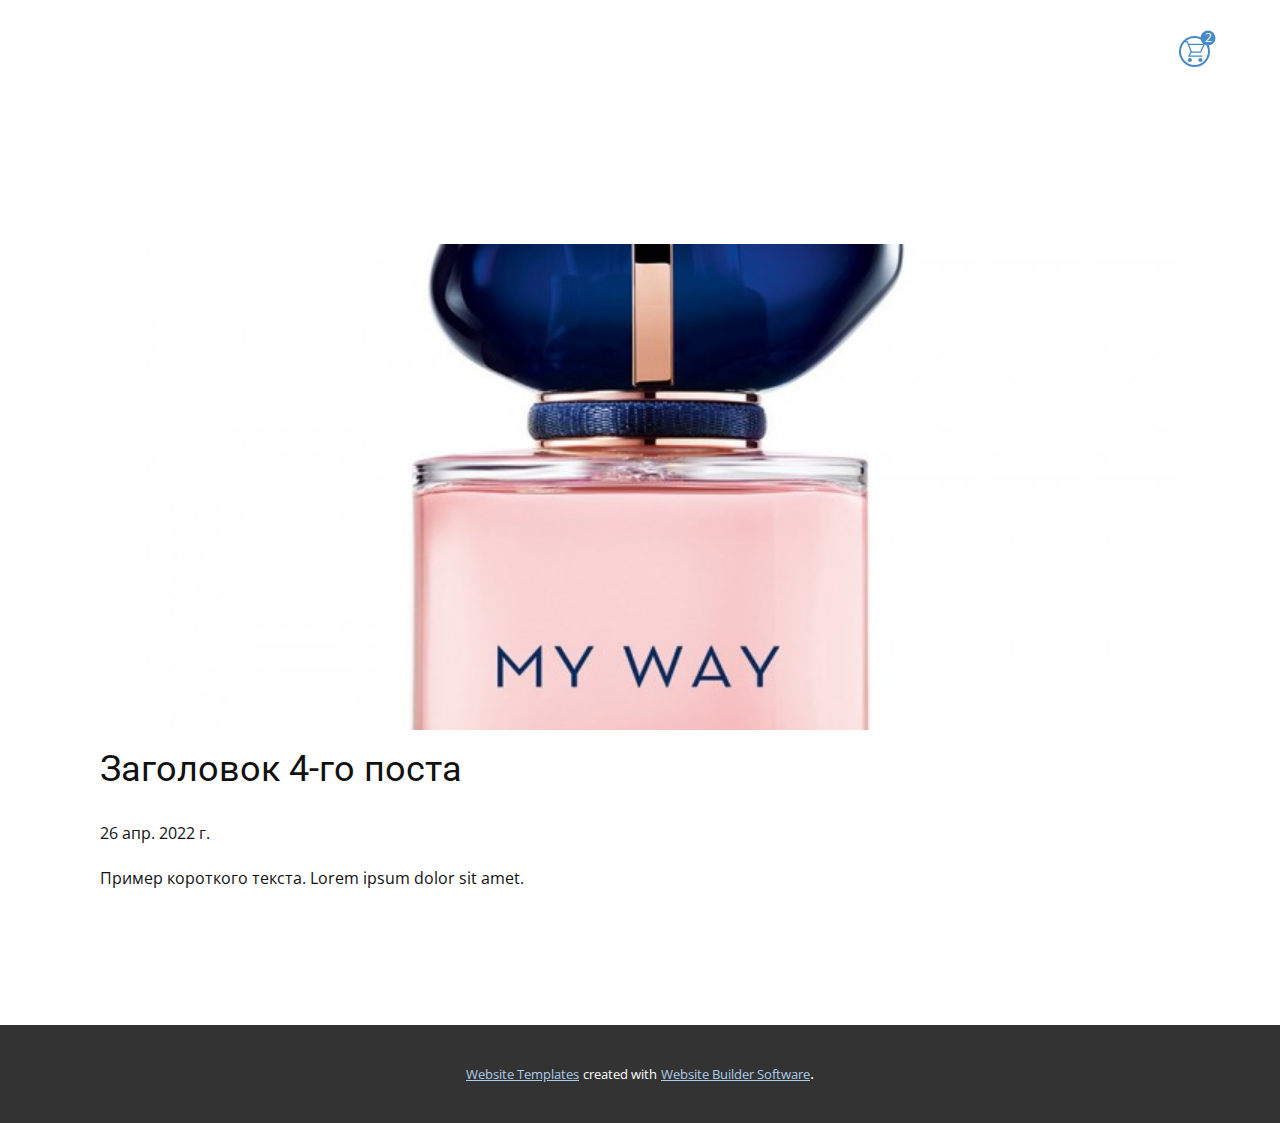
<file: blog/пост-3.html>
<!doctype html>
<html style="font-size: 16px;"><head>
    <meta name="viewport" content="width=device-width, initial-scale=1.0">
    <meta charset="utf-8">
    <meta name="keywords" content="Заголовок 1-го поста">
    <meta name="description" content="">
    <meta name="page_type" content="np-template-header-footer-from-plugin">
    <title>Заголовок 4-го поста</title>
    <link rel="stylesheet" href="../nicepage.css" media="screen">
<link rel="stylesheet" href="../Post-Template.css" media="screen">
    <script class="u-script" type="text/javascript" src="../jquery.js" defer=""></script>
    <script class="u-script" type="text/javascript" src="../nicepage.js" defer=""></script>
    <meta name="generator" content="Nicepage 4.9.5, nicepage.com">
    <link id="u-theme-google-font" rel="stylesheet" href="https://fonts.googleapis.com/css?family=Roboto:100,100i,300,300i,400,400i,500,500i,700,700i,900,900i|Open+Sans:300,300i,400,400i,500,500i,600,600i,700,700i,800,800i">
    
    
    
    
    <script type="application/ld+json">{
		"@context": "http://schema.org",
		"@type": "Organization",
		"name": ""
}</script>
    <meta name="theme-color" content="#478ac9">
  </head>
  <body class="u-body u-xl-mode"><header class="u-clearfix u-header u-header" id="sec-addf"><div class="u-align-left-xs u-clearfix u-sheet u-valign-middle-lg u-valign-middle-md u-valign-middle-sm u-valign-middle-xl u-sheet-1"><!--shopping_cart-->
        <a class="u-shopping-cart u-shopping-cart-1" href="#"><span class="u-border-2 u-border-palette-1-base u-icon u-icon-circle u-shopping-cart-icon u-text-palette-1-base u-icon-1"><svg class="u-svg-link" preserveAspectRatio="xMidYMin slice" viewBox="0 0 16 16" style=""><use xmlns:xlink="http://www.w3.org/1999/xlink" xlink:href="#svg-b035"></use></svg><svg class="u-svg-content" viewBox="0 0 16 16" x="0px" y="0px" id="svg-b035"><path d="M14.5,3l-2.1,5H6.1L5.9,7.6L4,3H14.5 M0,0v1h2.1L5,8l-2,4h11v-1H4.6l1-2H13l3-7H3.6L2.8,0H0z M12.5,13
	c-0.8,0-1.5,0.7-1.5,1.5s0.7,1.5,1.5,1.5s1.5-0.7,1.5-1.5S13.3,13,12.5,13L12.5,13z M4.5,13C3.7,13,3,13.7,3,14.5S3.7,16,4.5,16
	S6,15.3,6,14.5S5.3,13,4.5,13L4.5,13z"></path></svg>
        <span class="u-icon-circle u-palette-1-base u-shopping-cart-count" style="font-size: 0.75rem;"><!--shopping_cart_count-->2<!--/shopping_cart_count--></span>
    </span>
        </a><!--/shopping_cart-->
      </div></header>
    <section class="u-align-center u-clearfix u-section-1" id="sec-4aea">
      <div class="u-clearfix u-sheet u-valign-middle-md u-valign-middle-sm u-valign-middle-xs u-sheet-1"><!--post_details--><!--post_details_options_json--><!--{"source":""}--><!--/post_details_options_json--><!--blog_post-->
        <div class="u-container-style u-expanded-width u-post-details u-post-details-1">
          <div class="u-container-layout u-valign-middle u-container-layout-1"><!--blog_post_image-->
            <img alt="" class="u-blog-control u-expanded-width u-image u-image-default u-image-1" src="../images/giorgio-armani-my-way.jpg"><!--/blog_post_image--><!--blog_post_header-->
            <h2 class="u-blog-control u-text u-text-1">Заголовок 4-го поста</h2><!--/blog_post_header--><!--blog_post_metadata-->
            <div class="u-blog-control u-metadata u-metadata-1"><!--blog_post_metadata_date-->
              <span class="u-meta-date u-meta-icon">26 апр. 2022 г.</span><!--/blog_post_metadata_date--><!--blog_post_metadata_category-->
              <!--/blog_post_metadata_category--><!--blog_post_metadata_comments-->
              <!--/blog_post_metadata_comments-->
            </div><!--/blog_post_metadata--><!--blog_post_content-->
            <div class="u-align-justify u-blog-control u-post-content u-text u-text-2 fr-view">
  Пример короткого текста. Lorem ipsum dolor sit amet.
  </div><!--/blog_post_content-->
          </div>
        </div><!--/blog_post--><!--/post_details-->
      </div>
    </section>
    
    
    
    
    <footer class="u-align-center u-clearfix u-footer u-white u-footer" id="sec-1e5b"><div class="u-align-left-xs u-clearfix u-sheet u-sheet-1"></div></footer>
    <section class="u-backlink u-clearfix u-grey-80">
      <a class="u-link" href="https://nicepage.com/website-templates" target="_blank">
        <span>Website Templates</span>
      </a>
      <p class="u-text">
        <span>created with</span>
      </p>
      <a class="u-link" href="" target="_blank">
        <span>Website Builder Software</span>
      </a>. 
    </section>
  
</body></html>
</file>
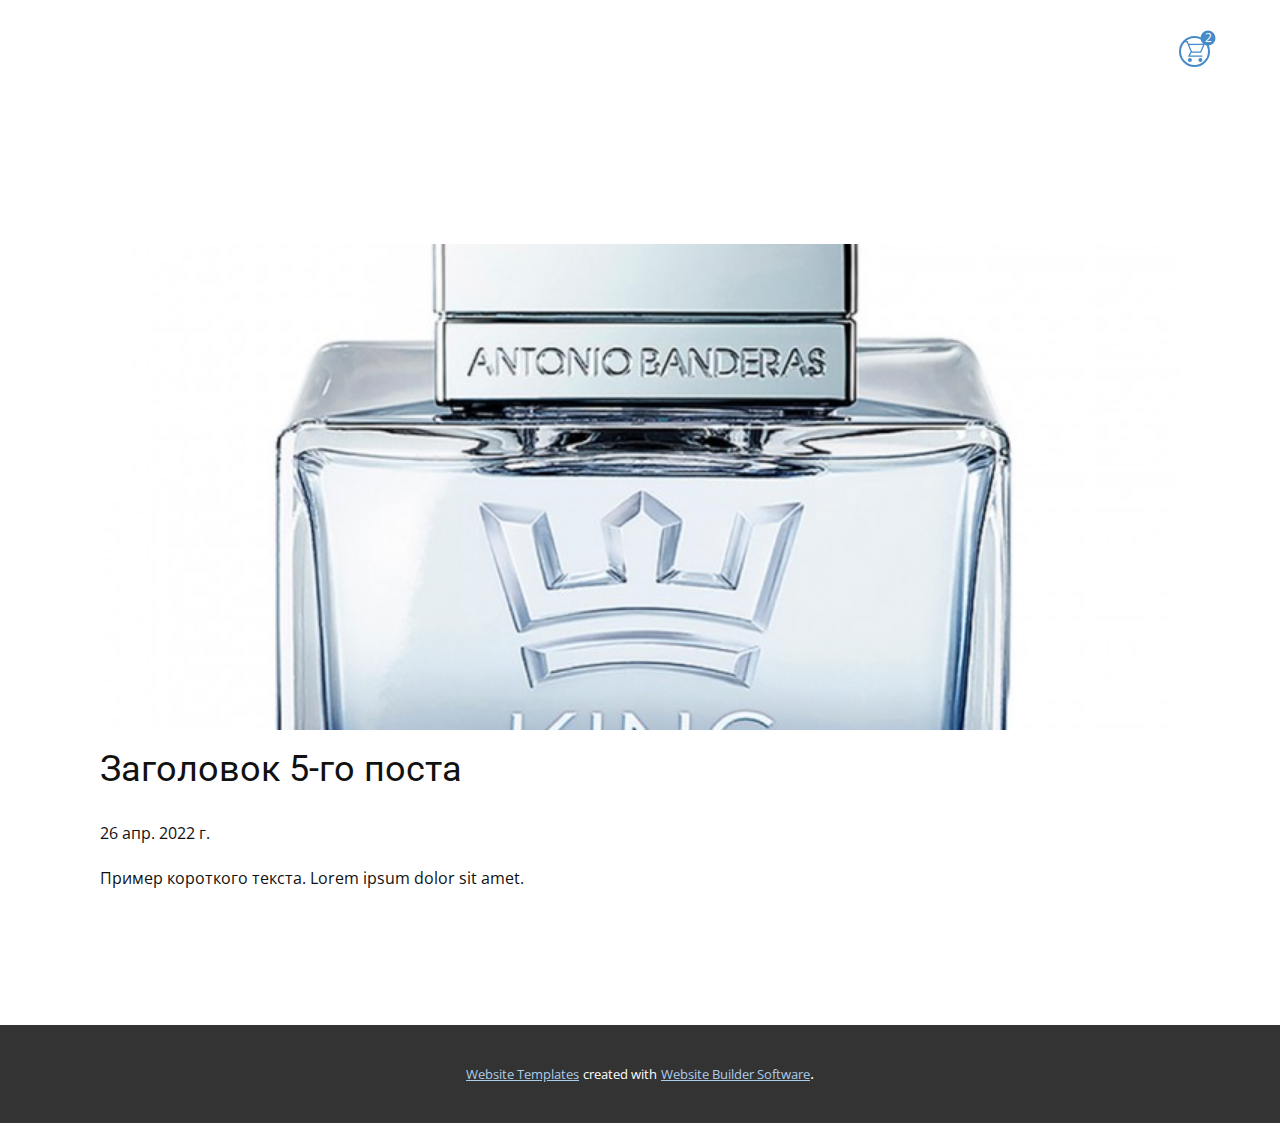
<file: blog/пост-4.html>
<!doctype html>
<html style="font-size: 16px;"><head>
    <meta name="viewport" content="width=device-width, initial-scale=1.0">
    <meta charset="utf-8">
    <meta name="keywords" content="Заголовок 1-го поста">
    <meta name="description" content="">
    <meta name="page_type" content="np-template-header-footer-from-plugin">
    <title>Заголовок 5-го поста</title>
    <link rel="stylesheet" href="../nicepage.css" media="screen">
<link rel="stylesheet" href="../Post-Template.css" media="screen">
    <script class="u-script" type="text/javascript" src="../jquery.js" defer=""></script>
    <script class="u-script" type="text/javascript" src="../nicepage.js" defer=""></script>
    <meta name="generator" content="Nicepage 4.9.5, nicepage.com">
    <link id="u-theme-google-font" rel="stylesheet" href="https://fonts.googleapis.com/css?family=Roboto:100,100i,300,300i,400,400i,500,500i,700,700i,900,900i|Open+Sans:300,300i,400,400i,500,500i,600,600i,700,700i,800,800i">
    
    
    
    
    <script type="application/ld+json">{
		"@context": "http://schema.org",
		"@type": "Organization",
		"name": ""
}</script>
    <meta name="theme-color" content="#478ac9">
  </head>
  <body class="u-body u-xl-mode"><header class="u-clearfix u-header u-header" id="sec-addf"><div class="u-align-left-xs u-clearfix u-sheet u-valign-middle-lg u-valign-middle-md u-valign-middle-sm u-valign-middle-xl u-sheet-1"><!--shopping_cart-->
        <a class="u-shopping-cart u-shopping-cart-1" href="#"><span class="u-border-2 u-border-palette-1-base u-icon u-icon-circle u-shopping-cart-icon u-text-palette-1-base u-icon-1"><svg class="u-svg-link" preserveAspectRatio="xMidYMin slice" viewBox="0 0 16 16" style=""><use xmlns:xlink="http://www.w3.org/1999/xlink" xlink:href="#svg-b035"></use></svg><svg class="u-svg-content" viewBox="0 0 16 16" x="0px" y="0px" id="svg-b035"><path d="M14.5,3l-2.1,5H6.1L5.9,7.6L4,3H14.5 M0,0v1h2.1L5,8l-2,4h11v-1H4.6l1-2H13l3-7H3.6L2.8,0H0z M12.5,13
	c-0.8,0-1.5,0.7-1.5,1.5s0.7,1.5,1.5,1.5s1.5-0.7,1.5-1.5S13.3,13,12.5,13L12.5,13z M4.5,13C3.7,13,3,13.7,3,14.5S3.7,16,4.5,16
	S6,15.3,6,14.5S5.3,13,4.5,13L4.5,13z"></path></svg>
        <span class="u-icon-circle u-palette-1-base u-shopping-cart-count" style="font-size: 0.75rem;"><!--shopping_cart_count-->2<!--/shopping_cart_count--></span>
    </span>
        </a><!--/shopping_cart-->
      </div></header>
    <section class="u-align-center u-clearfix u-section-1" id="sec-4aea">
      <div class="u-clearfix u-sheet u-valign-middle-md u-valign-middle-sm u-valign-middle-xs u-sheet-1"><!--post_details--><!--post_details_options_json--><!--{"source":""}--><!--/post_details_options_json--><!--blog_post-->
        <div class="u-container-style u-expanded-width u-post-details u-post-details-1">
          <div class="u-container-layout u-valign-middle u-container-layout-1"><!--blog_post_image-->
            <img alt="" class="u-blog-control u-expanded-width u-image u-image-default u-image-1" src="../images/antonio-banderas-king-of-seduction.jpg"><!--/blog_post_image--><!--blog_post_header-->
            <h2 class="u-blog-control u-text u-text-1">Заголовок 5-го поста</h2><!--/blog_post_header--><!--blog_post_metadata-->
            <div class="u-blog-control u-metadata u-metadata-1"><!--blog_post_metadata_date-->
              <span class="u-meta-date u-meta-icon">26 апр. 2022 г.</span><!--/blog_post_metadata_date--><!--blog_post_metadata_category-->
              <!--/blog_post_metadata_category--><!--blog_post_metadata_comments-->
              <!--/blog_post_metadata_comments-->
            </div><!--/blog_post_metadata--><!--blog_post_content-->
            <div class="u-align-justify u-blog-control u-post-content u-text u-text-2 fr-view">
  Пример короткого текста. Lorem ipsum dolor sit amet.
  </div><!--/blog_post_content-->
          </div>
        </div><!--/blog_post--><!--/post_details-->
      </div>
    </section>
    
    
    
    
    <footer class="u-align-center u-clearfix u-footer u-white u-footer" id="sec-1e5b"><div class="u-align-left-xs u-clearfix u-sheet u-sheet-1"></div></footer>
    <section class="u-backlink u-clearfix u-grey-80">
      <a class="u-link" href="https://nicepage.com/website-templates" target="_blank">
        <span>Website Templates</span>
      </a>
      <p class="u-text">
        <span>created with</span>
      </p>
      <a class="u-link" href="" target="_blank">
        <span>Website Builder Software</span>
      </a>. 
    </section>
  
</body></html>
</file>
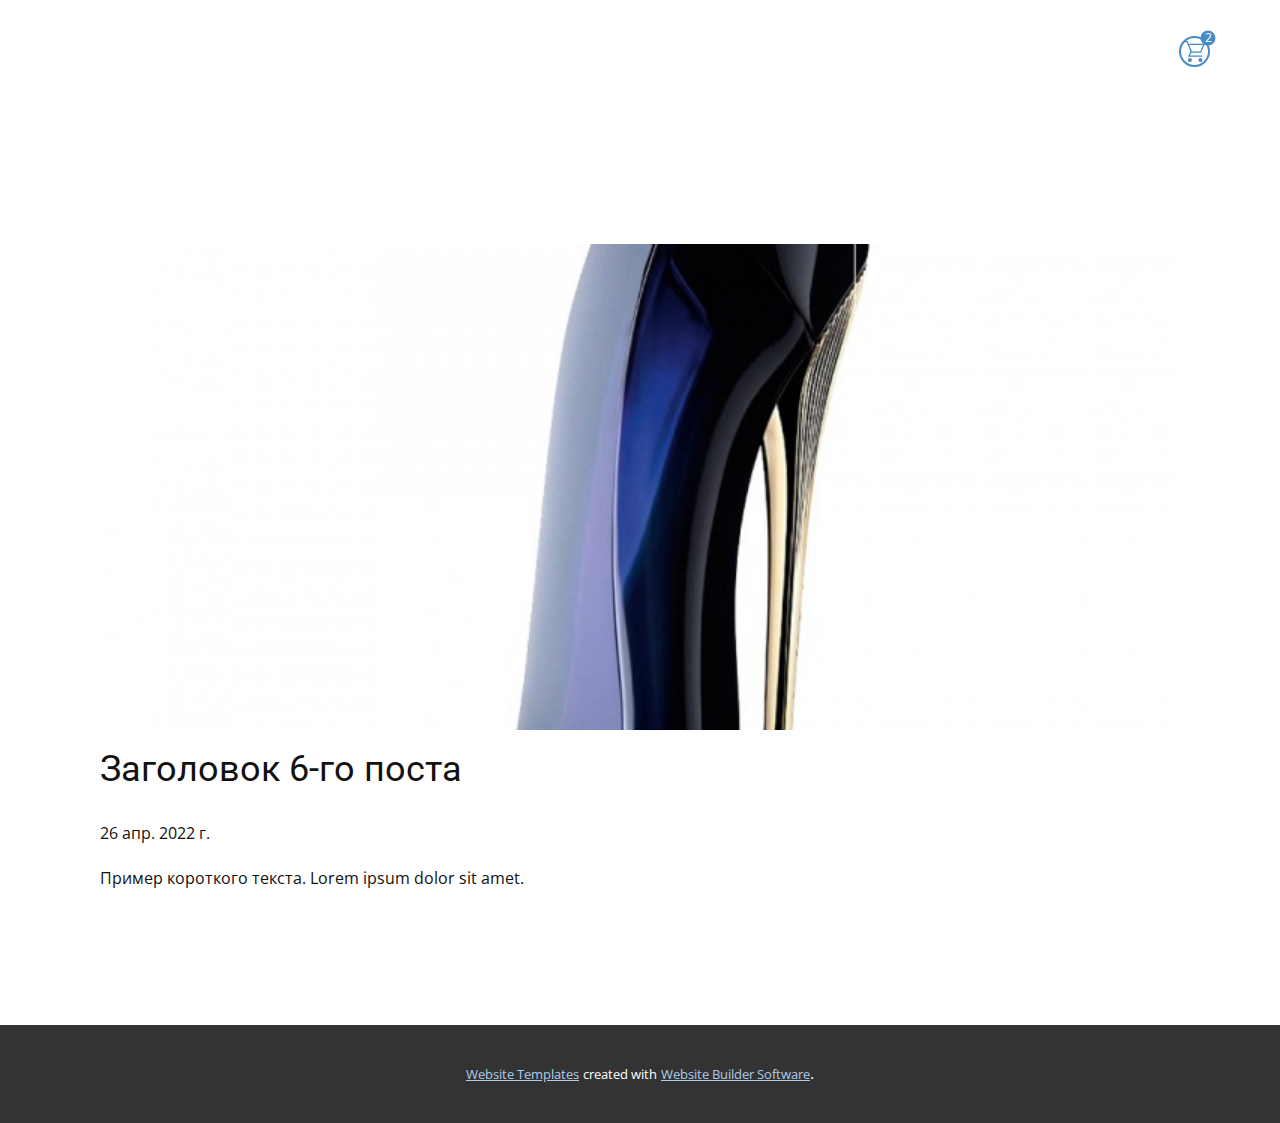
<file: blog/пост-5.html>
<!doctype html>
<html style="font-size: 16px;"><head>
    <meta name="viewport" content="width=device-width, initial-scale=1.0">
    <meta charset="utf-8">
    <meta name="keywords" content="Заголовок 1-го поста">
    <meta name="description" content="">
    <meta name="page_type" content="np-template-header-footer-from-plugin">
    <title>Заголовок 6-го поста</title>
    <link rel="stylesheet" href="../nicepage.css" media="screen">
<link rel="stylesheet" href="../Post-Template.css" media="screen">
    <script class="u-script" type="text/javascript" src="../jquery.js" defer=""></script>
    <script class="u-script" type="text/javascript" src="../nicepage.js" defer=""></script>
    <meta name="generator" content="Nicepage 4.9.5, nicepage.com">
    <link id="u-theme-google-font" rel="stylesheet" href="https://fonts.googleapis.com/css?family=Roboto:100,100i,300,300i,400,400i,500,500i,700,700i,900,900i|Open+Sans:300,300i,400,400i,500,500i,600,600i,700,700i,800,800i">
    
    
    
    
    <script type="application/ld+json">{
		"@context": "http://schema.org",
		"@type": "Organization",
		"name": ""
}</script>
    <meta name="theme-color" content="#478ac9">
  </head>
  <body class="u-body u-xl-mode"><header class="u-clearfix u-header u-header" id="sec-addf"><div class="u-align-left-xs u-clearfix u-sheet u-valign-middle-lg u-valign-middle-md u-valign-middle-sm u-valign-middle-xl u-sheet-1"><!--shopping_cart-->
        <a class="u-shopping-cart u-shopping-cart-1" href="#"><span class="u-border-2 u-border-palette-1-base u-icon u-icon-circle u-shopping-cart-icon u-text-palette-1-base u-icon-1"><svg class="u-svg-link" preserveAspectRatio="xMidYMin slice" viewBox="0 0 16 16" style=""><use xmlns:xlink="http://www.w3.org/1999/xlink" xlink:href="#svg-b035"></use></svg><svg class="u-svg-content" viewBox="0 0 16 16" x="0px" y="0px" id="svg-b035"><path d="M14.5,3l-2.1,5H6.1L5.9,7.6L4,3H14.5 M0,0v1h2.1L5,8l-2,4h11v-1H4.6l1-2H13l3-7H3.6L2.8,0H0z M12.5,13
	c-0.8,0-1.5,0.7-1.5,1.5s0.7,1.5,1.5,1.5s1.5-0.7,1.5-1.5S13.3,13,12.5,13L12.5,13z M4.5,13C3.7,13,3,13.7,3,14.5S3.7,16,4.5,16
	S6,15.3,6,14.5S5.3,13,4.5,13L4.5,13z"></path></svg>
        <span class="u-icon-circle u-palette-1-base u-shopping-cart-count" style="font-size: 0.75rem;"><!--shopping_cart_count-->2<!--/shopping_cart_count--></span>
    </span>
        </a><!--/shopping_cart-->
      </div></header>
    <section class="u-align-center u-clearfix u-section-1" id="sec-4aea">
      <div class="u-clearfix u-sheet u-valign-middle-md u-valign-middle-sm u-valign-middle-xs u-sheet-1"><!--post_details--><!--post_details_options_json--><!--{"source":""}--><!--/post_details_options_json--><!--blog_post-->
        <div class="u-container-style u-expanded-width u-post-details u-post-details-1">
          <div class="u-container-layout u-valign-middle u-container-layout-1"><!--blog_post_image-->
            <img alt="" class="u-blog-control u-expanded-width u-image u-image-default u-image-1" src="../images/carolina-herrera-good-girl.jpg"><!--/blog_post_image--><!--blog_post_header-->
            <h2 class="u-blog-control u-text u-text-1">Заголовок 6-го поста</h2><!--/blog_post_header--><!--blog_post_metadata-->
            <div class="u-blog-control u-metadata u-metadata-1"><!--blog_post_metadata_date-->
              <span class="u-meta-date u-meta-icon">26 апр. 2022 г.</span><!--/blog_post_metadata_date--><!--blog_post_metadata_category-->
              <!--/blog_post_metadata_category--><!--blog_post_metadata_comments-->
              <!--/blog_post_metadata_comments-->
            </div><!--/blog_post_metadata--><!--blog_post_content-->
            <div class="u-align-justify u-blog-control u-post-content u-text u-text-2 fr-view">
  Пример короткого текста. Lorem ipsum dolor sit amet.
  </div><!--/blog_post_content-->
          </div>
        </div><!--/blog_post--><!--/post_details-->
      </div>
    </section>
    
    
    
    
    <footer class="u-align-center u-clearfix u-footer u-white u-footer" id="sec-1e5b"><div class="u-align-left-xs u-clearfix u-sheet u-sheet-1"></div></footer>
    <section class="u-backlink u-clearfix u-grey-80">
      <a class="u-link" href="https://nicepage.com/website-templates" target="_blank">
        <span>Website Templates</span>
      </a>
      <p class="u-text">
        <span>created with</span>
      </p>
      <a class="u-link" href="" target="_blank">
        <span>Website Builder Software</span>
      </a>. 
    </section>
  
</body></html>
</file>
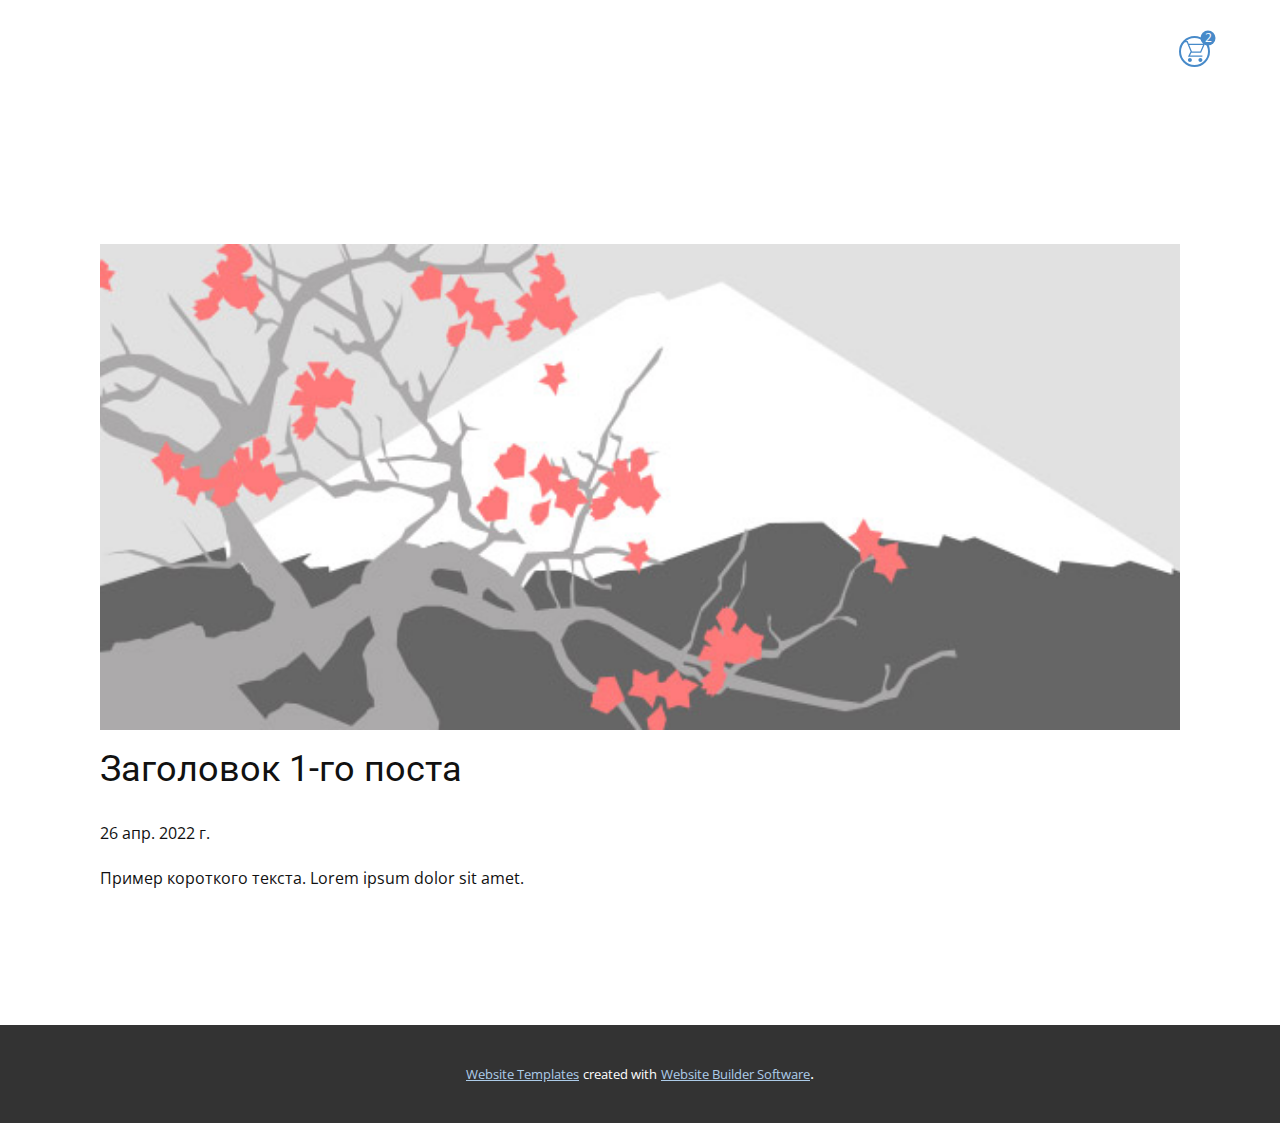
<file: blog/пост.html>
<!doctype html>
<html style="font-size: 16px;"><head>
    <meta name="viewport" content="width=device-width, initial-scale=1.0">
    <meta charset="utf-8">
    <meta name="keywords" content="Заголовок 1-го поста">
    <meta name="description" content="">
    <meta name="page_type" content="np-template-header-footer-from-plugin">
    <title>Заголовок 1-го поста</title>
    <link rel="stylesheet" href="../nicepage.css" media="screen">
<link rel="stylesheet" href="../Post-Template.css" media="screen">
    <script class="u-script" type="text/javascript" src="../jquery.js" defer=""></script>
    <script class="u-script" type="text/javascript" src="../nicepage.js" defer=""></script>
    <meta name="generator" content="Nicepage 4.9.5, nicepage.com">
    <link id="u-theme-google-font" rel="stylesheet" href="https://fonts.googleapis.com/css?family=Roboto:100,100i,300,300i,400,400i,500,500i,700,700i,900,900i|Open+Sans:300,300i,400,400i,500,500i,600,600i,700,700i,800,800i">
    
    
    
    
    <script type="application/ld+json">{
		"@context": "http://schema.org",
		"@type": "Organization",
		"name": ""
}</script>
    <meta name="theme-color" content="#478ac9">
  </head>
  <body class="u-body u-xl-mode"><header class="u-clearfix u-header u-header" id="sec-addf"><div class="u-align-left-xs u-clearfix u-sheet u-valign-middle-lg u-valign-middle-md u-valign-middle-sm u-valign-middle-xl u-sheet-1"><!--shopping_cart-->
        <a class="u-shopping-cart u-shopping-cart-1" href="#"><span class="u-border-2 u-border-palette-1-base u-icon u-icon-circle u-shopping-cart-icon u-text-palette-1-base u-icon-1"><svg class="u-svg-link" preserveAspectRatio="xMidYMin slice" viewBox="0 0 16 16" style=""><use xmlns:xlink="http://www.w3.org/1999/xlink" xlink:href="#svg-b035"></use></svg><svg class="u-svg-content" viewBox="0 0 16 16" x="0px" y="0px" id="svg-b035"><path d="M14.5,3l-2.1,5H6.1L5.9,7.6L4,3H14.5 M0,0v1h2.1L5,8l-2,4h11v-1H4.6l1-2H13l3-7H3.6L2.8,0H0z M12.5,13
	c-0.8,0-1.5,0.7-1.5,1.5s0.7,1.5,1.5,1.5s1.5-0.7,1.5-1.5S13.3,13,12.5,13L12.5,13z M4.5,13C3.7,13,3,13.7,3,14.5S3.7,16,4.5,16
	S6,15.3,6,14.5S5.3,13,4.5,13L4.5,13z"></path></svg>
        <span class="u-icon-circle u-palette-1-base u-shopping-cart-count" style="font-size: 0.75rem;"><!--shopping_cart_count-->2<!--/shopping_cart_count--></span>
    </span>
        </a><!--/shopping_cart-->
      </div></header>
    <section class="u-align-center u-clearfix u-section-1" id="sec-4aea">
      <div class="u-clearfix u-sheet u-valign-middle-md u-valign-middle-sm u-valign-middle-xs u-sheet-1"><!--post_details--><!--post_details_options_json--><!--{"source":""}--><!--/post_details_options_json--><!--blog_post-->
        <div class="u-container-style u-expanded-width u-post-details u-post-details-1">
          <div class="u-container-layout u-valign-middle u-container-layout-1"><!--blog_post_image-->
            <img alt="" class="u-blog-control u-expanded-width u-image u-image-default u-image-1" src="[data-uri]"><!--/blog_post_image--><!--blog_post_header-->
            <h2 class="u-blog-control u-text u-text-1">Заголовок 1-го поста</h2><!--/blog_post_header--><!--blog_post_metadata-->
            <div class="u-blog-control u-metadata u-metadata-1"><!--blog_post_metadata_date-->
              <span class="u-meta-date u-meta-icon">26 апр. 2022 г.</span><!--/blog_post_metadata_date--><!--blog_post_metadata_category-->
              <!--/blog_post_metadata_category--><!--blog_post_metadata_comments-->
              <!--/blog_post_metadata_comments-->
            </div><!--/blog_post_metadata--><!--blog_post_content-->
            <div class="u-align-justify u-blog-control u-post-content u-text u-text-2 fr-view">
  Пример короткого текста. Lorem ipsum dolor sit amet.
  </div><!--/blog_post_content-->
          </div>
        </div><!--/blog_post--><!--/post_details-->
      </div>
    </section>
    
    
    
    
    <footer class="u-align-center u-clearfix u-footer u-white u-footer" id="sec-1e5b"><div class="u-align-left-xs u-clearfix u-sheet u-sheet-1"></div></footer>
    <section class="u-backlink u-clearfix u-grey-80">
      <a class="u-link" href="https://nicepage.com/website-templates" target="_blank">
        <span>Website Templates</span>
      </a>
      <p class="u-text">
        <span>created with</span>
      </p>
      <a class="u-link" href="" target="_blank">
        <span>Website Builder Software</span>
      </a>. 
    </section>
  
</body></html>
</file>
